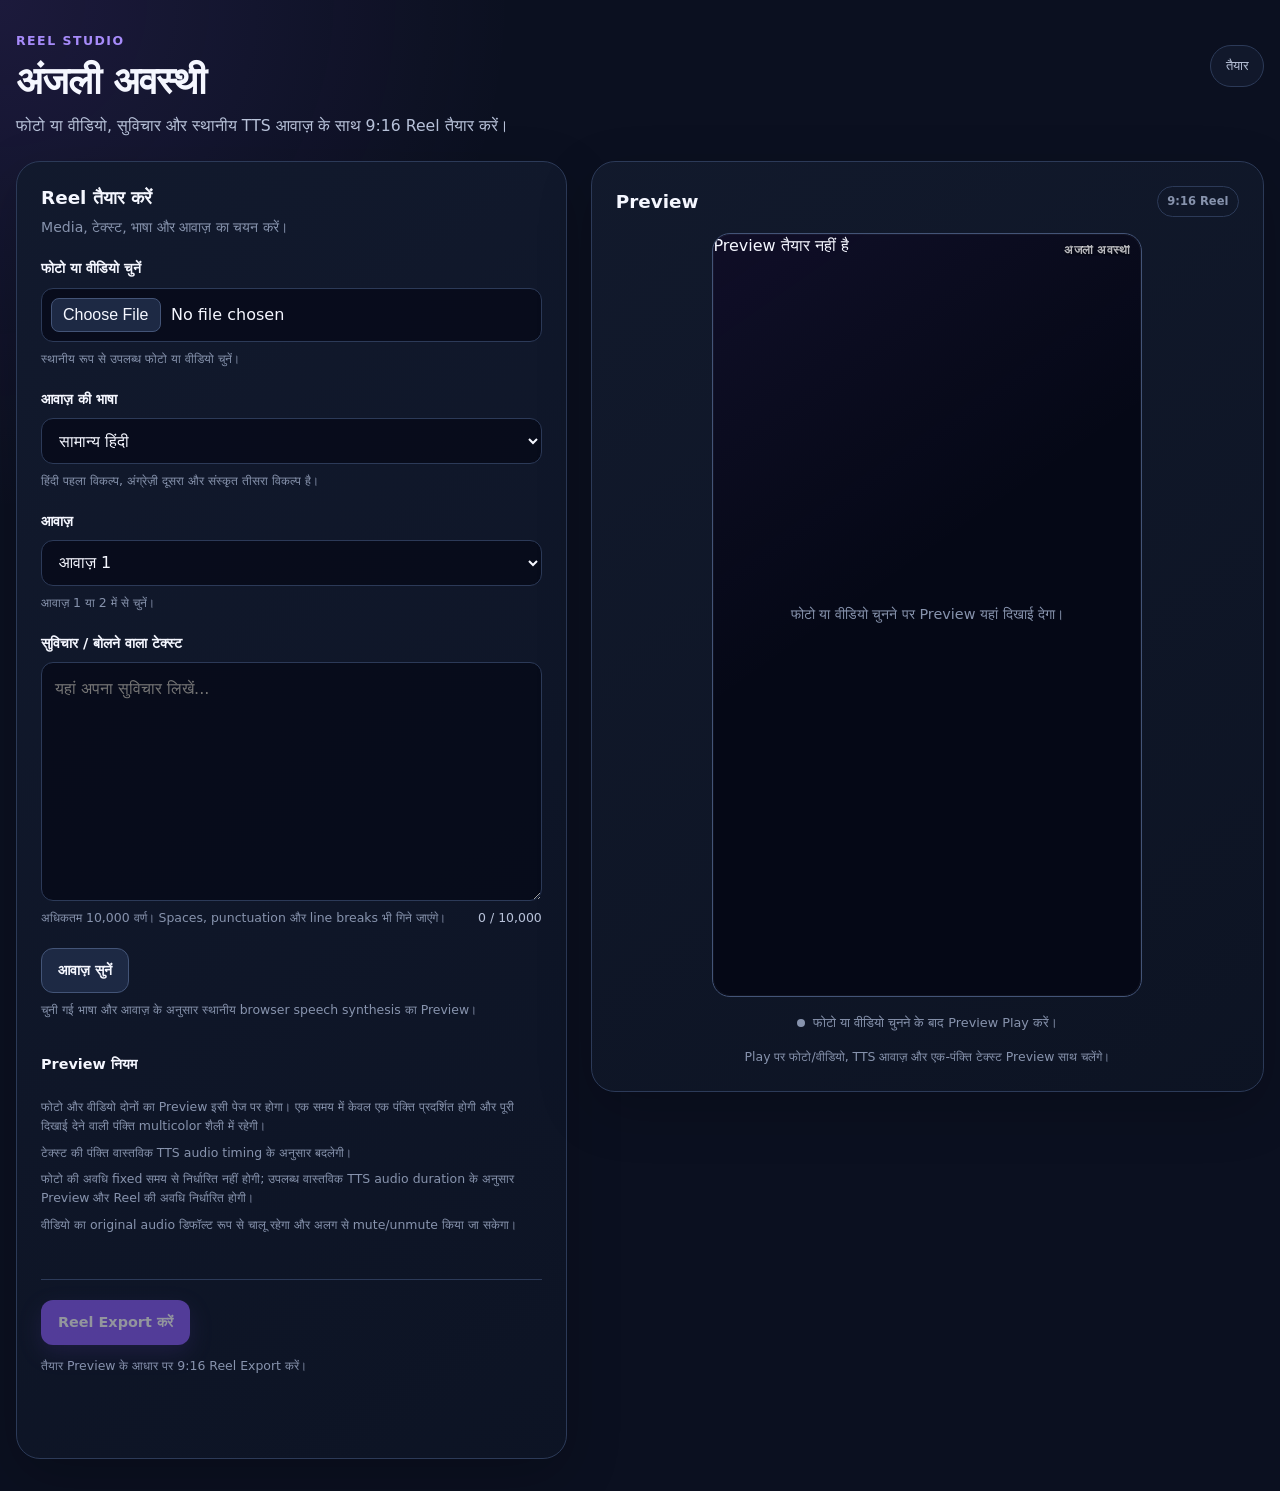
<file: index.html>
<!DOCTYPE html>
<html lang="hi">
<head>
  <meta charset="UTF-8">

  <meta
    name="viewport"
    content="width=device-width, initial-scale=1"
  >

  <meta
    name="description"
    content="अंजली अवस्थी Reel Studio — फोटो या वीडियो, टेक्स्ट और स्थानीय आवाज़ के साथ vertical reel preview और export बनाने का browser-based studio."
  >

  <title>अंजली अवस्थी — Reel Studio</title>

  <link rel="stylesheet" href="styles.css">
  <script type="module" src="app.js" defer></script>
</head>

<body>
  <div class="app-shell">

    <!-- ================= Header ================= -->
    <header class="app-header">
      <div class="app-brand">
        <p class="app-kicker">Reel Studio</p>

        <h1 class="app-title">
          अंजली अवस्थी
        </h1>

        <p class="app-subtitle">
          फोटो या वीडियो, सुविचार और स्थानीय TTS आवाज़ के साथ 9:16 Reel तैयार करें।
        </p>
      </div>

      <p
        id="appStatus"
        class="app-status"
        role="status"
        aria-live="polite"
      >
        तैयार
      </p>
    </header>

    <!-- ================= Main Studio ================= -->
    <main class="studio-layout">

      <!-- ================= Editor Panel ================= -->
      <section
        class="editor-panel"
        aria-labelledby="editorTitle"
      >
        <div class="panel-heading">
          <div>
            <h2
              id="editorTitle"
              class="panel-title"
            >
              Reel तैयार करें
            </h2>

            <p class="panel-description">
              Media, टेक्स्ट, भाषा और आवाज़ का चयन करें।
            </p>
          </div>
        </div>

        <div class="control-stack">

          <!-- Media selection -->
          <div class="field">
            <label for="mediaInput">
              फोटो या वीडियो चुनें
            </label>

            <input
              id="mediaInput"
              name="media"
              type="file"
              accept="image/*,video/*"
            >

            <p class="field-help">
              स्थानीय रूप से उपलब्ध फोटो या वीडियो चुनें।
            </p>
          </div>

          <!-- Language selection -->
          <div class="field">
            <label for="languageSelect">
              आवाज़ की भाषा
            </label>

            <select
              id="languageSelect"
              name="language"
            >
              <option value="hi-IN">
                सामान्य हिंदी
              </option>
              <option value="en-IN">
                सामान्य अंग्रेज़ी
              </option>
              <option value="sa-IN">
                सामान्य संस्कृत
              </option>
            </select>

            <p class="field-help">
              हिंदी पहला विकल्प, अंग्रेज़ी दूसरा और संस्कृत तीसरा विकल्प है।
            </p>
          </div>

          <!-- Voice selection -->
          <div class="field">
            <label for="voiceSelect">
              आवाज़
            </label>

            <select
              id="voiceSelect"
              name="voice"
            >
              <option value="1">
                आवाज़ 1
              </option>

              <option value="2">
                आवाज़ 2
              </option>
            </select>

            <p class="field-help">
              आवाज़ 1 या 2 में से चुनें।
            </p>
          </div>

          <!-- Text input -->
          <div class="field">
            <label for="textInput">
              सुविचार / बोलने वाला टेक्स्ट
            </label>

            <textarea
              id="textInput"
              name="text"
              maxlength="10000"
              rows="8"
              placeholder="यहां अपना सुविचार लिखें..."
              aria-describedby="textHelp charCount"
            ></textarea>

            <div class="textarea-meta">
              <p
                id="textHelp"
                class="field-help"
              >
                अधिकतम 10,000 वर्ण। Spaces, punctuation और line breaks भी गिने जाएंगे।
              </p>

              <span
                id="charCount"
                class="char-count"
                aria-live="polite"
              >
                0 / 10,000
              </span>
            </div>
          </div>

          <!-- Voice action -->
          <div class="field">
            <div class="action-row">
              <button
                id="speakButton"
                class="button button-secondary"
                type="button"
              >
                आवाज़ सुनें
              </button>
            </div>

            <p class="field-help">
              चुनी गई भाषा और आवाज़ के अनुसार स्थानीय browser speech synthesis का Preview।
            </p>
          </div>

          <!-- Preview information -->
          <div class="field">
            <p class="field-label">
              Preview नियम
            </p>

            <p class="field-help">
              फोटो और वीडियो दोनों का Preview इसी पेज पर होगा।
              एक समय में केवल एक पंक्ति प्रदर्शित होगी और पूरी दिखाई देने वाली
              पंक्ति multicolor शैली में रहेगी।
            </p>

            <p class="field-help">
              टेक्स्ट की पंक्ति वास्तविक TTS audio timing के अनुसार बदलेगी।
            </p>

            <p class="field-help">
              फोटो की अवधि fixed समय से निर्धारित नहीं होगी; उपलब्ध वास्तविक
              TTS audio duration के अनुसार Preview और Reel की अवधि निर्धारित होगी।
            </p>

            <p class="field-help">
              वीडियो का original audio डिफॉल्ट रूप से चालू रहेगा और अलग से mute/unmute किया जा सकेगा।
            </p>
          </div>

          <!-- Export action -->
          <div class="export-area">
            <div class="action-row">
              <button
                id="exportButton"
                class="button button-primary"
                type="button"
                disabled
              >
                Reel Export करें
              </button>
            </div>

            <p class="field-help">
              तैयार Preview के आधार पर 9:16 Reel Export करें।
            </p>

            <a
              id="downloadLink"
              class="download-link"
              href="#"
              hidden
              download
            >
              Reel डाउनलोड करें
            </a>
          </div>

          <!-- Application message -->
          <p
            id="message"
            class="message"
            role="status"
            aria-live="polite"
          ></p>

        </div>
      </section>

      <!-- ================= Preview Panel ================= -->
      <section
        class="preview-panel"
        aria-labelledby="previewTitle"
      >
        <div class="preview-heading">
          <h2 id="previewTitle">
            Preview
          </h2>

          <span class="preview-badge">
            9:16 Reel
          </span>
        </div>

        <!-- Entire preview frame is the fullscreen target -->
        <div
          id="previewStage"
          class="preview-stage"
          aria-label="9:16 Reel Preview"
        >

          <!-- Selected image -->
          <img
            id="previewImage"
            class="preview-media"
            alt="चयनित फोटो का Preview"
            hidden
          >

          <!-- Selected video -->
          <video
            id="previewVideo"
            class="preview-media"
            playsinline
            preload="metadata"
            hidden
          ></video>

          <!-- Empty preview state -->
          <div
            id="emptyPreview"
            class="empty-preview"
          >
            <span>
              फोटो या वीडियो चुनने पर Preview यहां दिखाई देगा।
            </span>
          </div>

          <!-- One-line multicolor text overlay -->
          <div
            id="textOverlay"
            class="text-overlay multicolor-text"
            aria-live="polite"
            aria-label="Preview text"
            hidden
          ></div>

          <!-- Watermark -->
          <div
            id="watermark"
            class="watermark"
            aria-label="Watermark"
          >
            अंजली अवस्थी
          </div>

          <!-- Video original-audio control -->
          <button
            id="videoAudioButton"
            class="preview-control-button video-audio-button"
            type="button"
            aria-label="वीडियो की मूल आवाज़ बंद करें"
            aria-pressed="false"
            title="वीडियो की मूल आवाज़"
            hidden
          >
            <span
              id="videoAudioIcon"
              aria-hidden="true"
            >
              🔊
            </span>
          </button>

          <!-- Fullscreen control for entire preview stage -->
          <button
            id="fullscreenButton"
            class="preview-control-button fullscreen-button"
            type="button"
            aria-label="Preview fullscreen करें"
            title="Fullscreen"
            hidden
          >
            <span
              id="fullscreenIcon"
              aria-hidden="true"
            >
              ⛶
            </span>
          </button>

          <!-- Universal centered Preview Play button -->
          <button
            id="previewPlayButton"
            class="preview-play-button"
            type="button"
            aria-label="Preview चलाएं"
            title="Preview चलाएं"
            hidden
          >
            <span
              id="previewPlayIcon"
              class="preview-play-icon"
              aria-hidden="true"
            >
              ▶
            </span>
          </button>

          <!-- Preview status inside frame -->
          <div
            id="previewState"
            class="preview-state"
            aria-live="polite"
          >
            Preview तैयार नहीं है
          </div>

        </div>

        <div class="preview-controls">
          <span
            id="audioStatus"
            class="audio-status"
            aria-live="polite"
          >
            फोटो या वीडियो चुनने के बाद Preview Play करें।
          </span>
        </div>

        <p class="preview-caption">
          Play पर फोटो/वीडियो, TTS आवाज़ और एक-पंक्ति टेक्स्ट Preview साथ चलेंगे।
        </p>

        <!-- Reserved audio element for local TTS playback -->
        <audio
          id="ttsAudio"
          preload="metadata"
          hidden
        ></audio>

      </section>

    </main>
  </div>
</body>
</html>
</file>
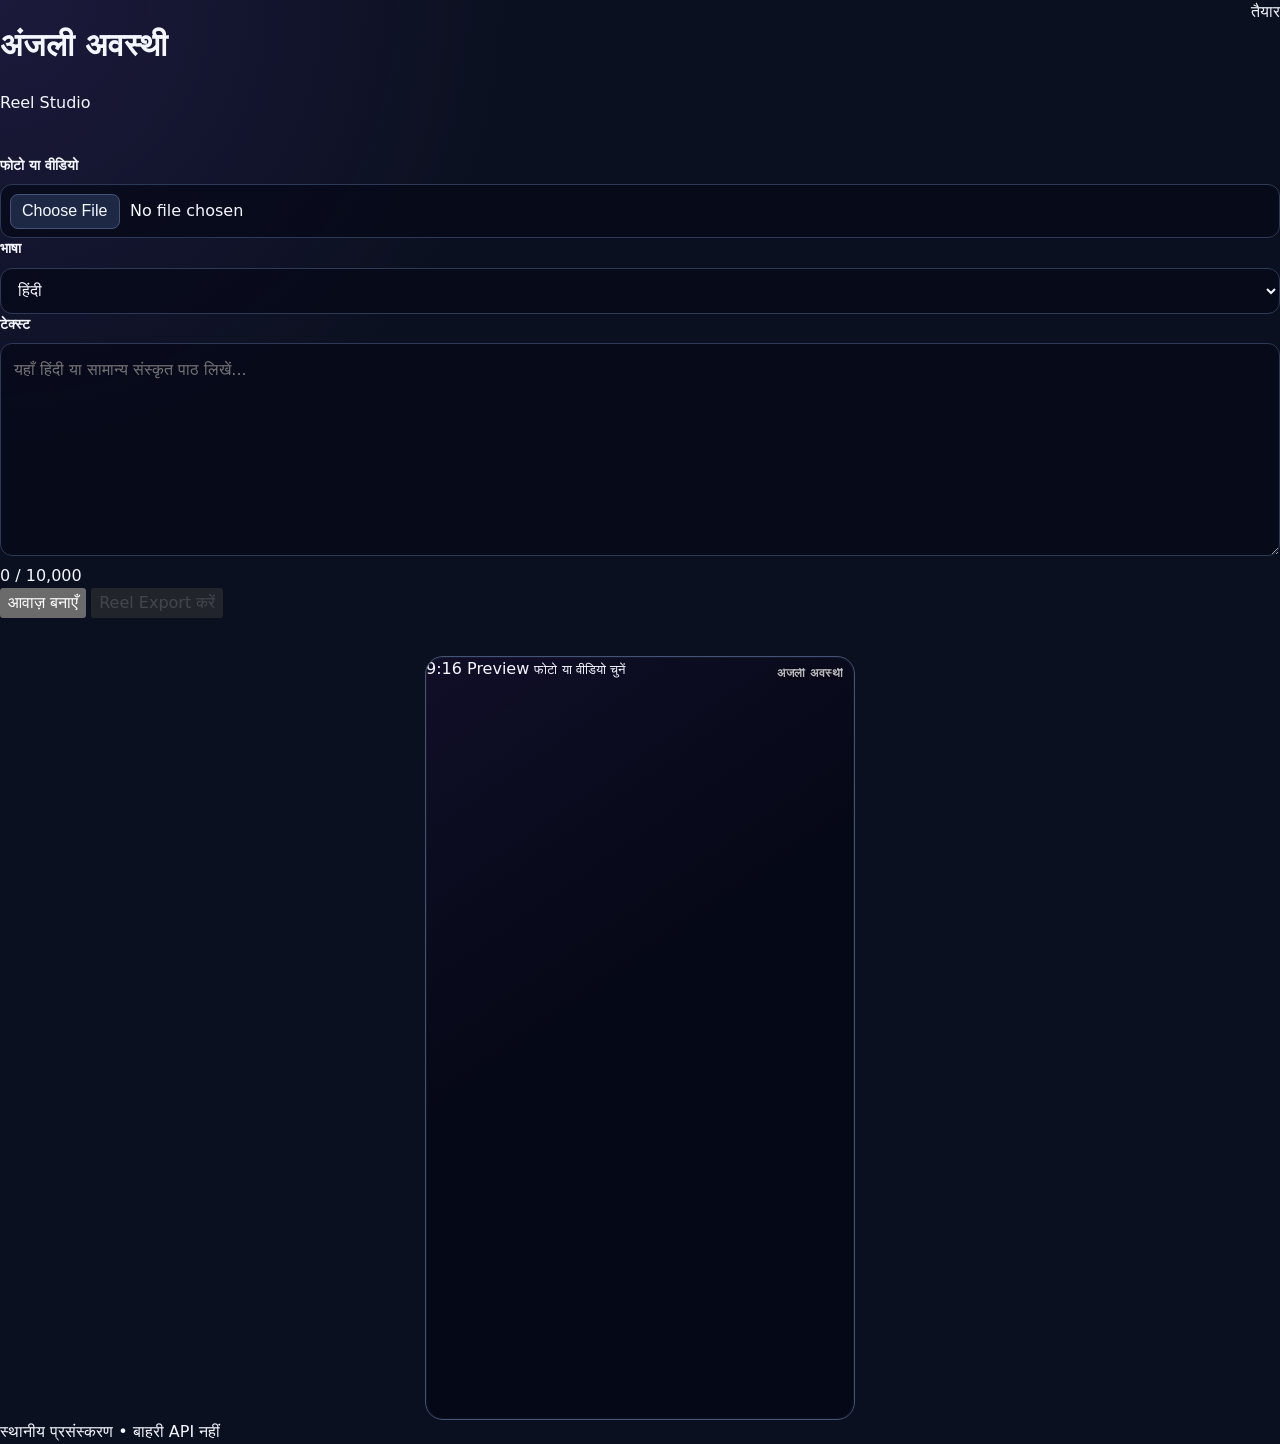
<file: imdex.html>
<!doctype html>
<html lang="hi">
<head>
  <meta charset="utf-8">
  <meta name="viewport" content="width=device-width, initial-scale=1">
  <meta name="description" content="अंजली अवस्थी — हिंदी और सामान्य संस्कृत TTS के साथ 9:16 reel studio">
  <title>अंजली अवस्थी — Reel Studio</title>
  <link rel="stylesheet" href="./styles.css">
</head>

<body>
  <header class="app-header">
    <div>
      <h1>अंजली अवस्थी</h1>
      <p>Reel Studio</p>
    </div>

    <span id="appStatus" class="status" aria-live="polite">तैयार</span>
  </header>

  <main class="studio">
    <!-- Editor -->
    <section class="editor" aria-label="Reel editor">

      <div class="field">
        <label for="mediaInput">फोटो या वीडियो</label>
        <input
          id="mediaInput"
          type="file"
          accept="image/*,video/*"
        >
      </div>

      <div class="field">
        <label for="languageSelect">भाषा</label>
        <select id="languageSelect">
          <option value="hi-IN">हिंदी</option>
          <option value="sa-IN">संस्कृत</option>
        </select>
      </div>

      <div class="field">
        <label for="textInput">टेक्स्ट</label>
        <textarea
          id="textInput"
          rows="7"
          maxlength="2000"
          placeholder="यहाँ हिंदी या सामान्य संस्कृत पाठ लिखें..."
        ></textarea>
        <div class="field-meta">
          <span id="charCount">0 / 2000</span>
        </div>
      </div>

      <div class="actions">
        <button id="speakButton" type="button">
          आवाज़ बनाएँ
        </button>

        <button id="exportButton" type="button" disabled>
          Reel Export करें
        </button>
      </div>

      <p id="message" class="message" aria-live="polite"></p>
    </section>

    <!-- Preview -->
    <section class="preview" aria-label="Reel preview">
      <div class="preview-stage" id="previewStage">

        <img
          id="previewImage"
          alt="चयनित फोटो का preview"
          hidden
        >

        <video
          id="previewVideo"
          playsinline
          muted
          hidden
        ></video>

        <div
          id="textOverlay"
          class="text-overlay"
          aria-live="polite"
        ></div>

        <div class="watermark">अंजली अवस्थी</div>

        <div id="emptyPreview" class="preview-empty">
          <span>9:16 Preview</span>
          <small>फोटो या वीडियो चुनें</small>
        </div>
      </div>

      <audio
        id="ttsAudio"
        controls
        preload="none"
        hidden
      ></audio>

      <a
        id="downloadLink"
        class="download-link"
        hidden
      >
        Reel डाउनलोड करें
      </a>
    </section>
  </main>

  <footer class="app-footer">
    <span>स्थानीय प्रसंस्करण • बाहरी API नहीं</span>
  </footer>

  <script type="module" src="./app.js"></script>
</body>
</html>
</file>
<file: styles.css>
/* =========================================================
   Anjali Awasthi Reel Studio
   Global single-page studio styles
   ========================================================= */

:root {
  color-scheme: dark;
  font-family:
    Inter, ui-sans-serif, system-ui, -apple-system, BlinkMacSystemFont,
    "Segoe UI", sans-serif;

  --bg: #0b1020;
  --surface: #121a2d;
  --surface-soft: #18223a;
  --surface-raised: #1d2944;
  --border: #2c3a58;
  --border-strong: #435477;

  --text: #f5f7ff;
  --text-soft: #b8c2d9;
  --text-muted: #8793ad;

  --primary: #8b5cf6;
  --primary-hover: #a78bfa;
  --primary-contrast: #ffffff;

  --success: #34d399;
  --warning: #fbbf24;
  --danger: #fb7185;

  --preview-bg: #050816;
  --overlay-shadow: 0 3px 18px rgba(0, 0, 0, 0.55);

  --radius-sm: 8px;
  --radius-md: 12px;
  --radius-lg: 18px;
  --radius-xl: 24px;

  --space-1: 0.25rem;
  --space-2: 0.5rem;
  --space-3: 0.75rem;
  --space-4: 1rem;
  --space-5: 1.25rem;
  --space-6: 1.5rem;
  --space-8: 2rem;
}

/* ---------- Base ---------- */

*,
*::before,
*::after {
  box-sizing: border-box;
}

html {
  min-width: 320px;
  background: var(--bg);
}

body {
  min-width: 320px;
  min-height: 100vh;
  margin: 0;
  background:
    radial-gradient(circle at top left, rgba(139, 92, 246, 0.13), transparent 32rem),
    var(--bg);
  color: var(--text);
  line-height: 1.5;
}

button,
input,
select,
textarea {
  font: inherit;
}

button,
select,
input[type="file"] {
  cursor: pointer;
}

button:disabled,
input:disabled,
select:disabled,
textarea:disabled {
  cursor: not-allowed;
  opacity: 0.55;
}

button:focus-visible,
input:focus-visible,
select:focus-visible,
textarea:focus-visible,
a:focus-visible {
  outline: 3px solid rgba(167, 139, 250, 0.75);
  outline-offset: 3px;
}

img,
video {
  display: block;
  max-width: 100%;
}

/* ---------- App shell ---------- */

.app-shell {
  width: min(100% - 2rem, 1280px);
  margin: 0 auto;
  padding: var(--space-8) 0;
}

.app-header {
  display: flex;
  align-items: flex-start;
  justify-content: space-between;
  gap: var(--space-5);
  margin-bottom: var(--space-6);
}

.app-brand {
  min-width: 0;
}

.app-kicker {
  margin: 0 0 var(--space-2);
  color: var(--primary-hover);
  font-size: 0.78rem;
  font-weight: 700;
  letter-spacing: 0.12em;
  text-transform: uppercase;
}

.app-title {
  margin: 0;
  color: var(--text);
  font-size: clamp(1.65rem, 3vw, 2.5rem);
  line-height: 1.12;
  letter-spacing: -0.03em;
}

.app-subtitle {
  max-width: 680px;
  margin: var(--space-3) 0 0;
  color: var(--text-soft);
  font-size: 0.98rem;
}

.app-status {
  flex: 0 0 auto;
  max-width: 280px;
  padding: 0.65rem 0.9rem;
  border: 1px solid var(--border);
  border-radius: 999px;
  background: rgba(18, 26, 45, 0.85);
  color: var(--text-soft);
  font-size: 0.8rem;
  text-align: center;
}

/* ---------- Main single-page layout ---------- */

.studio-layout {
  display: grid;
  grid-template-columns: minmax(0, 0.9fr) minmax(320px, 1.1fr);
  align-items: start;
  gap: var(--space-6);
}

.editor-panel,
.preview-panel {
  min-width: 0;
  border: 1px solid var(--border);
  border-radius: var(--radius-xl);
  background: linear-gradient(
    145deg,
    rgba(18, 26, 45, 0.98),
    rgba(13, 20, 36, 0.98)
  );
  box-shadow: 0 18px 55px rgba(0, 0, 0, 0.2);
}

.editor-panel {
  padding: clamp(1rem, 2vw, 1.5rem);
}

.preview-panel {
  position: sticky;
  top: 1rem;
  padding: clamp(1rem, 2vw, 1.5rem);
}

.panel-heading {
  display: flex;
  align-items: flex-start;
  justify-content: space-between;
  gap: var(--space-4);
  margin-bottom: var(--space-5);
}

.panel-title {
  margin: 0;
  font-size: 1.15rem;
  line-height: 1.25;
}

.panel-description {
  margin: var(--space-2) 0 0;
  color: var(--text-muted);
  font-size: 0.88rem;
}

/* ---------- Form controls ---------- */

.control-stack {
  display: grid;
  gap: var(--space-5);
}

.field {
  display: grid;
  gap: var(--space-2);
}

.field-row {
  display: grid;
  grid-template-columns: repeat(2, minmax(0, 1fr));
  gap: var(--space-4);
}

.field-label,
.field > label {
  color: var(--text);
  font-size: 0.9rem;
  font-weight: 700;
}

.field-help {
  margin: 0;
  color: var(--text-muted);
  font-size: 0.78rem;
}

.field input[type="file"],
.field input[type="number"],
.field input[type="text"],
.field input[type="email"],
.field select,
.field textarea {
  width: 100%;
  border: 1px solid var(--border);
  border-radius: var(--radius-md);
  background: rgba(5, 8, 22, 0.7);
  color: var(--text);
  transition:
    border-color 160ms ease,
    background-color 160ms ease,
    box-shadow 160ms ease;
}

.field input[type="file"],
.field input[type="number"],
.field input[type="text"],
.field input[type="email"],
.field select {
  min-height: 2.85rem;
  padding: 0.65rem 0.8rem;
}

.field textarea {
  min-height: 180px;
  resize: vertical;
  padding: 0.8rem;
  line-height: 1.65;
}

.field input[type="file"] {
  padding: 0.55rem;
}

.field input[type="file"]::file-selector-button {
  margin-right: 0.65rem;
  padding: 0.45rem 0.7rem;
  border: 1px solid var(--border-strong);
  border-radius: var(--radius-sm);
  background: var(--surface-raised);
  color: var(--text);
  cursor: pointer;
}

.field input:hover,
.field select:hover,
.field textarea:hover {
  border-color: var(--border-strong);
}

.field input:focus,
.field select:focus,
.field textarea:focus {
  border-color: var(--primary-hover);
  background: rgba(5, 8, 22, 0.9);
  box-shadow: 0 0 0 3px rgba(139, 92, 246, 0.16);
  outline: none;
}

.textarea-meta {
  display: flex;
  align-items: center;
  justify-content: space-between;
  gap: var(--space-3);
  color: var(--text-muted);
  font-size: 0.78rem;
}

.char-count {
  color: var(--text-soft);
  font-variant-numeric: tabular-nums;
  white-space: nowrap;
}

.range-row {
  display: grid;
  grid-template-columns: minmax(0, 1fr) auto;
  align-items: center;
  gap: var(--space-3);
}

input[type="range"] {
  width: 100%;
  accent-color: var(--primary);
}

.range-value {
  min-width: 4rem;
  color: var(--text-soft);
  font-size: 0.85rem;
  text-align: right;
  font-variant-numeric: tabular-nums;
}

/* ---------- Buttons ---------- */

.action-row {
  display: flex;
  flex-wrap: wrap;
  gap: var(--space-3);
}

.button {
  display: inline-flex;
  min-height: 2.85rem;
  align-items: center;
  justify-content: center;
  gap: 0.5rem;
  padding: 0.7rem 1rem;
  border: 1px solid transparent;
  border-radius: var(--radius-md);
  font-size: 0.9rem;
  font-weight: 750;
  line-height: 1;
  transition:
    background-color 160ms ease,
    border-color 160ms ease,
    color 160ms ease,
    transform 160ms ease,
    box-shadow 160ms ease;
}

.button:not(:disabled):hover {
  transform: translateY(-1px);
}

.button:not(:disabled):active {
  transform: translateY(0);
}

.button-primary {
  background: var(--primary);
  color: var(--primary-contrast);
  box-shadow: 0 8px 22px rgba(139, 92, 246, 0.22);
}

.button-primary:not(:disabled):hover {
  background: var(--primary-hover);
}

.button-secondary {
  border-color: var(--border-strong);
  background: var(--surface-raised);
  color: var(--text);
}

.button-secondary:not(:disabled):hover {
  border-color: var(--primary-hover);
  background: #273555;
}

.button-ghost {
  border-color: var(--border);
  background: transparent;
  color: var(--text-soft);
}

.button-ghost:not(:disabled):hover {
  border-color: var(--border-strong);
  color: var(--text);
}

.button-danger {
  border-color: rgba(251, 113, 133, 0.35);
  background: rgba(251, 113, 133, 0.12);
  color: #fecdd3;
}

/* ---------- Messages ---------- */

.message {
  min-height: 1.4rem;
  margin: var(--space-4) 0 0;
  color: var(--text-soft);
  font-size: 0.85rem;
}

.message.is-success {
  color: var(--success);
}

.message.is-warning {
  color: var(--warning);
}

.message.is-error {
  color: var(--danger);
}

/* ---------- Preview ---------- */

.preview-heading {
  display: flex;
  align-items: center;
  justify-content: space-between;
  gap: var(--space-3);
  margin-bottom: var(--space-4);
}

.preview-heading h2 {
  margin: 0;
  font-size: 1.15rem;
}

.preview-badge {
  padding: 0.35rem 0.6rem;
  border: 1px solid var(--border);
  border-radius: 999px;
  color: var(--text-muted);
  font-size: 0.72rem;
  font-weight: 700;
  white-space: nowrap;
}

.preview-stage {
  position: relative;
  width: min(100%, 430px);
  aspect-ratio: 9 / 16;
  margin: 0 auto;
  overflow: hidden;
  border: 1px solid var(--border-strong);
  border-radius: var(--radius-lg);
  background:
    linear-gradient(145deg, rgba(139, 92, 246, 0.08), transparent 45%),
    var(--preview-bg);
  isolation: isolate;
}

.preview-stage::after {
  position: absolute;
  inset: 0;
  z-index: 3;
  pointer-events: none;
  border: 1px solid rgba(255, 255, 255, 0.04);
  border-radius: inherit;
  content: "";
}

.preview-media {
  position: absolute;
  inset: 0;
  z-index: 0;
  width: 100%;
  height: 100%;
  object-fit: cover;
  background: var(--preview-bg);
}

.preview-media[hidden] {
  display: none;
}

.empty-preview {
  position: absolute;
  inset: 0;
  z-index: 1;
  display: grid;
  place-items: center;
  padding: var(--space-6);
  color: var(--text-muted);
  font-size: 0.9rem;
  text-align: center;
}

.empty-preview[hidden] {
  display: none;
}

.text-overlay {
  position: absolute;
  right: 1rem;
  bottom: 14%;
  left: 1rem;
  z-index: 4;
  display: block;
  overflow: hidden;
  color: #ffffff;
  font-size: clamp(1rem, 3.5vw, 1.55rem);
  font-weight: 800;
  line-height: 1.25;
  text-align: center;
  text-shadow: var(--overlay-shadow);
  white-space: nowrap;
  text-overflow: clip;
  overflow-wrap: normal;
  word-break: normal;
}

.text-overlay[hidden] {
  display: none;
}

/* ---------- Per-word multicolor chain ---------- */

.multicolor-text {
  color: #ffffff;
}

.multicolor-text span {
  display: inline;
}

.word-color-1 {
  color: #ff6b6b;
}

.word-color-2 {
  color: #ffd166;
}

.word-color-3 {
  color: #06d6a0;
}

.word-color-4 {
  color: #4cc9f0;
}

.word-color-5 {
  color: #c77dff;
}

.word-color-6 {
  color: #ff8fab;
}

/* ---------- Preview controls ---------- */

.preview-control-button {
  position: absolute;
  top: 0.75rem;
  z-index: 9;
  display: inline-grid;
  width: 2.65rem;
  height: 2.65rem;
  place-items: center;
  border: 1px solid rgba(255, 255, 255, 0.28);
  border-radius: 50%;
  background: rgba(5, 8, 22, 0.7);
  color: #ffffff;
  box-shadow: 0 8px 20px rgba(0, 0, 0, 0.28);
  backdrop-filter: blur(10px);
  transition:
    background-color 160ms ease,
    border-color 160ms ease,
    transform 160ms ease;
}

.preview-control-button:hover {
  border-color: rgba(255, 255, 255, 0.65);
  background: rgba(139, 92, 246, 0.82);
  transform: translateY(-1px);
}

.preview-control-button:active {
  transform: translateY(0) scale(0.97);
}

.preview-control-button[hidden] {
  display: none;
}

.video-audio-button {
  left: 0.75rem;
}

.fullscreen-button {
  right: 0.75rem;
  top: auto;
  bottom: 0.75rem;
}

.preview-control-button span {
  line-height: 1;
  font-size: 1rem;
}

.preview-controls {
  display: flex;
  align-items: center;
  justify-content: center;
  flex-wrap: wrap;
  gap: var(--space-3);
  margin-top: var(--space-4);
}

.preview-play-button {
  position: absolute;
  top: 50%;
  left: 50%;
  z-index: 8;
  display: inline-grid;
  width: 4rem;
  height: 4rem;
  place-items: center;
  border: 1px solid rgba(255, 255, 255, 0.35);
  border-radius: 50%;
  background: rgba(5, 8, 22, 0.72);
  color: #ffffff;
  box-shadow: 0 10px 30px rgba(0, 0, 0, 0.35);
  transform: translate(-50%, -50%);
  backdrop-filter: blur(10px);
  transition:
    background-color 160ms ease,
    border-color 160ms ease,
    transform 160ms ease,
    opacity 160ms ease;
}

.preview-play-button:not(:disabled):hover {
  border-color: rgba(255, 255, 255, 0.7);
  background: rgba(139, 92, 246, 0.88);
  transform: translate(-50%, -50%) scale(1.05);
}

.preview-play-button:not(:disabled):active {
  transform: translate(-50%, -50%) scale(0.97);
}

.preview-play-button[hidden] {
  display: none;
}

.preview-play-icon {
  margin-left: 0.15rem;
  font-size: 1.4rem;
  line-height: 1;
}

.preview-caption {
  margin: var(--space-4) 0 0;
  color: var(--text-muted);
  font-size: 0.78rem;
  text-align: center;
}

/* ---------- Watermark ---------- */

.watermark {
  position: absolute;
  top: 0.7rem;
  right: 0.7rem;
  z-index: 5;
  max-width: calc(100% - 1.4rem);
  overflow: hidden;
  color: rgba(255, 255, 255, 0.72);
  font-size: clamp(0.55rem, 1.7vw, 0.72rem);
  font-weight: 600;
  letter-spacing: 0.02em;
  line-height: 1;
  text-overflow: ellipsis;
  text-shadow: 0 1px 5px rgba(0, 0, 0, 0.7);
  white-space: nowrap;
}

/* ---------- Audio and export area ---------- */

.audio-status {
  display: flex;
  align-items: center;
  gap: var(--space-2);
  color: var(--text-muted);
  font-size: 0.8rem;
}

.audio-status::before {
  width: 0.5rem;
  height: 0.5rem;
  border-radius: 50%;
  background: var(--text-muted);
  content: "";
}

.audio-status.is-ready {
  color: var(--success);
}

.audio-status.is-ready::before {
  background: var(--success);
}

.export-area {
  display: grid;
  gap: var(--space-3);
  margin-top: var(--space-6);
  padding-top: var(--space-5);
  border-top: 1px solid var(--border);
}

.download-link {
  display: inline-flex;
  align-items: center;
  justify-content: center;
  min-height: 2.85rem;
  padding: 0.7rem 1rem;
  border: 1px solid rgba(52, 211, 153, 0.35);
  border-radius: var(--radius-md);
  background: rgba(52, 211, 153, 0.12);
  color: #a7f3d0;
  font-size: 0.9rem;
  font-weight: 750;
  text-decoration: none;
}

.download-link:hover {
  background: rgba(52, 211, 153, 0.2);
}

/* ---------- Utility states ---------- */

[hidden] {
  display: none !important;
}

.is-muted {
  color: var(--text-muted);
}

.visually-hidden {
  position: absolute !important;
  width: 1px !important;
  height: 1px !important;
  padding: 0 !important;
  margin: -1px !important;
  overflow: hidden !important;
  clip: rect(0, 0, 0, 0) !important;
  white-space: nowrap !important;
  border: 0 !important;
}

/* ---------- Responsive layout ---------- */

@media (max-width: 980px) {
  .studio-layout {
    grid-template-columns: minmax(0, 1fr);
  }

  .preview-panel {
    position: static;
  }

  .preview-stage {
    width: min(100%, 420px);
  }
}

@media (max-width: 640px) {
  .app-shell {
    width: min(100% - 1rem, 1280px);
    padding: var(--space-5) 0;
  }

  .app-header {
    display: grid;
    gap: var(--space-3);
  }

  .app-status {
    justify-self: start;
    max-width: 100%;
  }

  .editor-panel,
  .preview-panel {
    border-radius: var(--radius-lg);
    padding: 1rem;
  }

  .field-row {
    grid-template-columns: minmax(0, 1fr);
  }

  .text-overlay {
    right: 0.65rem;
    left: 0.65rem;
    font-size: clamp(0.85rem, 4.6vw, 1.2rem);
  }

  .preview-play-button {
    width: 3.5rem;
    height: 3.5rem;
  }

  .action-row > .button {
    flex: 1 1 100%;
  }
}

@media (prefers-reduced-motion: reduce) {
  *,
  *::before,
  *::after {
    scroll-behavior: auto !important;
    transition-duration: 0.01ms !important;
    animation-duration: 0.01ms !important;
    animation-iteration-count: 1 !important;
  }
}


/* ---------- Fullscreen preview ---------- */

.preview-stage:fullscreen {
  width: 100vw;
  height: 100vh;
  max-width: none;
  aspect-ratio: auto;
  border: 0;
  border-radius: 0;
}

.preview-stage:-webkit-full-screen {
  width: 100vw;
  height: 100vh;
  max-width: none;
  aspect-ratio: auto;
  border: 0;
  border-radius: 0;
}

.preview-stage:fullscreen .text-overlay,
.preview-stage:-webkit-full-screen .text-overlay {
  font-size: clamp(1.25rem, 4.2vw, 3rem);
}

.preview-stage:fullscreen .watermark,
.preview-stage:-webkit-full-screen .watermark {
  top: 1rem;
  right: 1rem;
}
</file>
